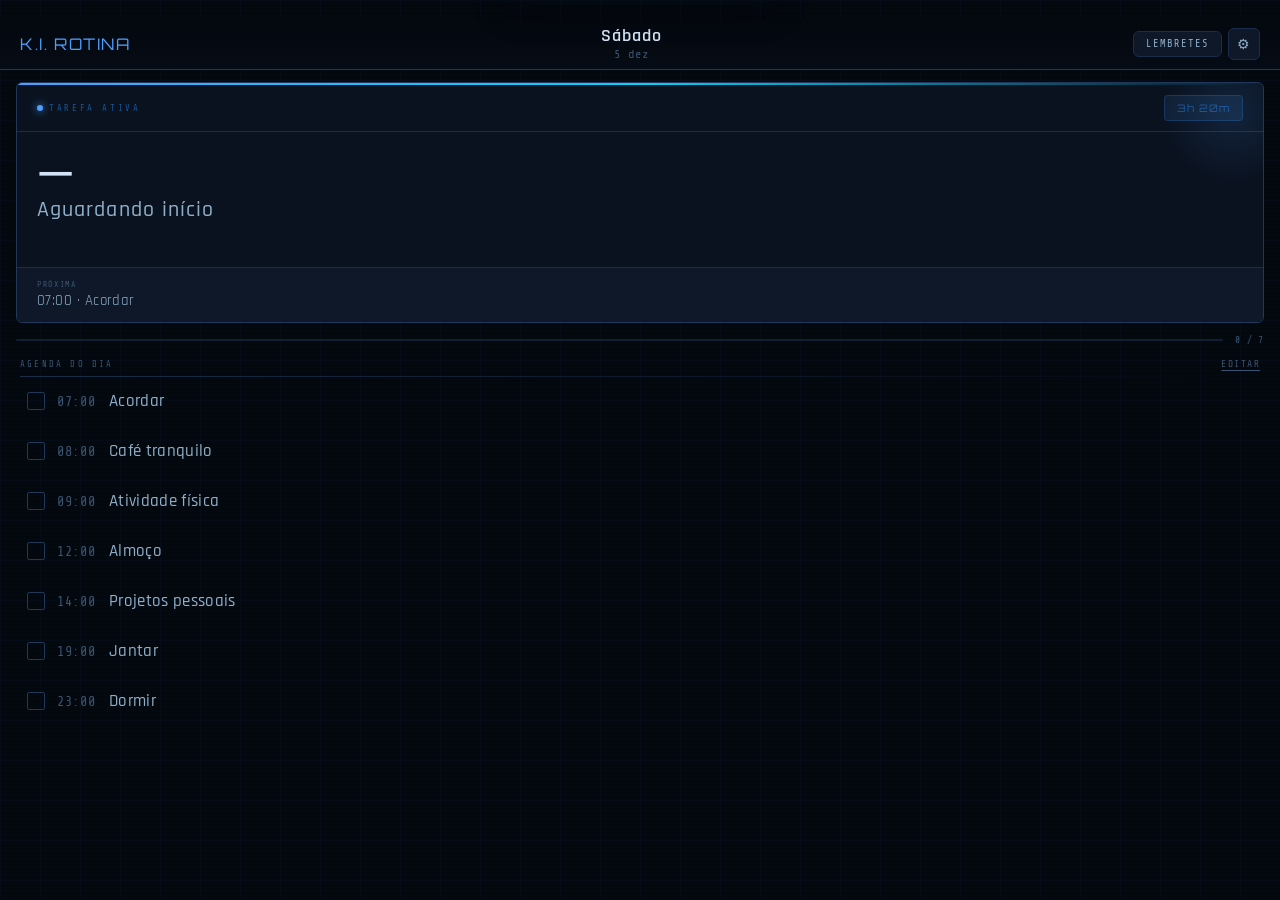
<file: index.html>
<!DOCTYPE html>
<html lang="pt-BR">
<head>
  <meta charset="UTF-8"/>
  <meta name="viewport" content="width=device-width, initial-scale=1, viewport-fit=cover"/>
  <meta name="apple-mobile-web-app-capable" content="yes"/>
  <meta name="apple-mobile-web-app-status-bar-style" content="black-translucent"/>
  <meta name="apple-mobile-web-app-title" content="Rotina"/>
  <meta name="theme-color" content="#04080f"/>
  <link rel="manifest" href="manifest.json"/>
  <link rel="apple-touch-icon" href="icon-192.png"/>
  <title>KOUDO IKUSEI — Sistema de Rotina</title>
  <link rel="preconnect" href="https://fonts.googleapis.com"/>
  <link href="https://fonts.googleapis.com/css2?family=Share+Tech+Mono&family=Rajdhani:wght@300;400;500;600;700&family=Orbitron:wght@400;500;700&display=swap" rel="stylesheet"/>
  <link rel="stylesheet" href="style.css"/>
</head>
<body>

<!-- Toast de notificação interna -->
<div class="toast-notif" id="toast-notif">
  <div class="toast-icon">AGORA</div>
  <div class="toast-content">
    <div class="toast-title">Nova tarefa iniciada</div>
    <div class="toast-body" id="toast-body">—</div>
  </div>
</div>

<!-- ══════════════════════════════════
     TELA PRINCIPAL
══════════════════════════════════ -->
<div id="view-home" class="view active">
  <div class="safe-top"></div>

  <!-- System header -->
  <header class="sys-header">
    <div class="sys-header-inner">
      <div class="sys-id">
        <span class="sys-id-value">K.I. ROTINA</span>
      </div>
      <div class="sys-date-block">
        <span id="hdr-day"></span>
        <span id="hdr-date"></span>
      </div>
      <div class="sys-actions">
        <button class="pill-btn" onclick="showView('view-reminders')">lembretes</button>
        <button class="icon-pill" onclick="showView('view-settings')">⚙</button>
      </div>
    </div>

  </header>

  <!-- Card da tarefa atual -->
  <div class="now-card" id="now-card">
    <div class="now-card-header">
      <div class="now-tag">tarefa ativa</div>
      <div class="countdown-pill" id="countdown-pill">—</div>
    </div>
    <div class="now-card-body">
      <div class="now-time" id="now-time">—</div>
      <div class="now-name" id="now-name">Carregando...</div>
      <div class="now-subtasks" id="now-subtasks"></div>
    </div>
    <div class="now-footer">
      <div class="next-info">
        <span class="next-label-title">próxima</span>
        <span id="next-label">—</span>
      </div>
    </div>
  </div>

  <!-- Progresso do dia -->
  <div class="progress-bar-wrap">
    <div class="progress-bar-track">
      <div class="progress-bar-fill" id="progress-fill"></div>
    </div>
    <span class="progress-label" id="progress-label">0 / 0</span>
  </div>

  <!-- Lista de tarefas -->
  <div class="section-header">
    <span>agenda do dia</span>
    <button class="link-btn" onclick="showView('view-edit-today')">editar</button>
  </div>

  <ul class="task-list" id="task-list"></ul>

  <!-- Banner instalar PWA (iOS) -->
  <div class="install-banner hidden" id="install-banner">
    <div class="install-icon">↑</div>
    <div>
      <b>Instalar na tela inicial</b><br>
      <span class="small muted">Toque em <b>Compartilhar</b> → <b>Adicionar à Tela de Início</b></span>
    </div>
    <button class="install-close" onclick="this.parentElement.classList.add('hidden')">✕</button>
  </div>

  <div class="safe-bottom"></div>
</div>


<!-- ══════════════════════════════════
     TELA DE LEMBRETES
══════════════════════════════════ -->
<div id="view-reminders" class="view">
  <div class="safe-top"></div>
  <header class="top-bar">
    <button class="back-btn" onclick="showView('view-home')">← voltar</button>
    <span class="view-title">Lembretes</span>
    <button class="icon-pill" id="btn-add-reminder">+</button>
  </header>

  <div class="section-header"><span>pendentes</span></div>
  <ul class="task-list" id="reminder-list-pending"></ul>

  <div class="section-header"><span class="muted">concluídos</span></div>
  <ul class="task-list" id="reminder-list-done"></ul>

  <div class="safe-bottom"></div>
</div>


<!-- ══════════════════════════════════
     TELA EDITAR HOJE
══════════════════════════════════ -->
<div id="view-edit-today" class="view">
  <div class="safe-top"></div>
  <header class="top-bar">
    <button class="back-btn" onclick="showView('view-home')">← voltar</button>
    <span class="view-title">Editar hoje</span>
    <button class="link-btn danger" id="btn-reset-today">resetar</button>
  </header>
  <p class="info-bar">// Mudanças temporárias. Para rotina permanente → Configurações.</p>
  <ul class="edit-list" id="edit-today-list"></ul>
  <div class="edit-actions">
    <button class="add-row-btn" id="btn-add-today">+ inserir horário</button>
  </div>
  <div class="safe-bottom"></div>
</div>


<!-- ══════════════════════════════════
     TELA CONFIGURAÇÕES
══════════════════════════════════ -->
<div id="view-settings" class="view">
  <div class="safe-top"></div>
  <header class="top-bar">
    <button class="back-btn" onclick="showView('view-home')">← voltar</button>
    <span class="view-title">Rotina base</span>
    <button class="save-btn" id="btn-save-settings">salvar</button>
  </header>
  <p class="info-bar">// Rotina permanente por dia da semana. Toque em ▸ para subtarefas.</p>

  <div class="day-tabs" id="day-tabs">
    <button class="day-tab active" data-d="0">Seg</button>
    <button class="day-tab" data-d="1">Ter</button>
    <button class="day-tab" data-d="2">Qua</button>
    <button class="day-tab" data-d="3">Qui</button>
    <button class="day-tab" data-d="4">Sex</button>
    <button class="day-tab" data-d="5">Sáb</button>
    <button class="day-tab" data-d="6">Dom</button>
  </div>

  <ul class="edit-list" id="settings-list"></ul>
  <div class="edit-actions">
    <button class="add-row-btn" id="btn-add-settings">+ inserir horário</button>
  </div>
  <div class="safe-bottom"></div>
</div>


<!-- ══════════════════════════════════
     MODAL LEMBRETE
══════════════════════════════════ -->
<div id="reminder-modal" class="modal-overlay hidden">
  <div class="modal-box">
    <div class="modal-title">Novo lembrete</div>
    <input type="text" id="rm-text" placeholder="Registrar observação..." class="modal-input"/>
    <div class="modal-row">
      <input type="date" id="rm-date" class="modal-input half"/>
      <input type="time" id="rm-time" class="modal-input half"/>
    </div>
    <div class="modal-actions">
      <button class="modal-cancel" onclick="closeReminderModal()">cancelar</button>
      <button class="modal-confirm" id="btn-confirm-reminder">confirmar</button>
    </div>
  </div>
</div>

<!-- ══════════════════════════════════
     MODAL SUBTAREFAS
══════════════════════════════════ -->
<div id="subtask-modal" class="modal-overlay hidden">
  <div class="modal-box">
    <div class="modal-title">Subtarefas</div>
    <div class="modal-task-label" id="sub-task-label"></div>
    <ul class="subtask-edit-list" id="subtask-edit-list"></ul>
    <button class="add-subtask-btn" id="btn-add-subtask">+ adicionar subtarefa</button>
    <div class="modal-actions">
      <button class="modal-cancel" onclick="closeSubtaskModal()">fechar</button>
    </div>
  </div>
</div>

<script src="script.js"></script>
</body>
</html>
</file>
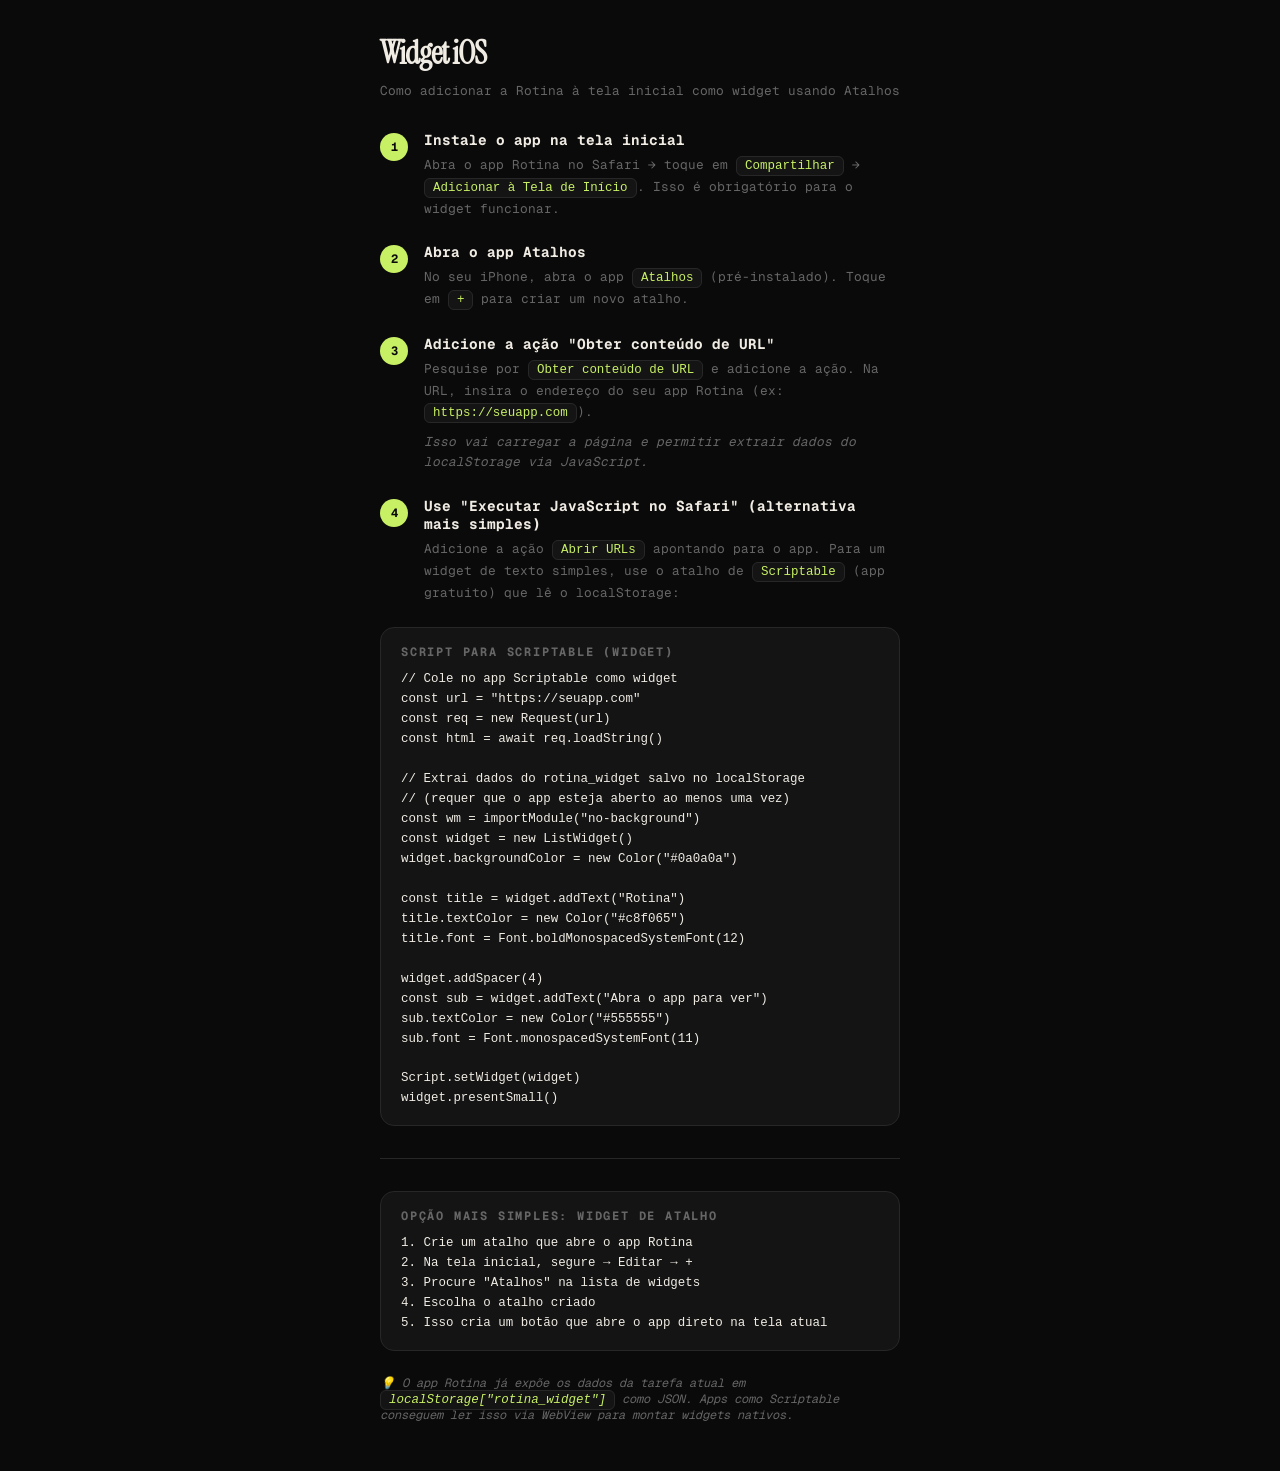
<file: widget-guide.html>
<!DOCTYPE html>
<html lang="pt-BR">
<head>
<meta charset="UTF-8"/>
<meta name="viewport" content="width=device-width, initial-scale=1"/>
<title>Rotina — Guia Widget iOS</title>
<style>
  :root {
    --bg: #0a0a0a; --surface: #141414; --border: #272727;
    --text: #f0ece4; --muted: #666; --accent: #c8f065;
    --font-mono: 'Geist Mono', monospace; --font-serif: 'Instrument Serif', Georgia, serif;
  }
  * { box-sizing: border-box; margin:0; padding:0; }
  body { background:var(--bg); color:var(--text); font-family:var(--font-mono); padding:32px 20px 60px; max-width:560px; margin:0 auto; }
  h1 { font-family:var(--font-serif); font-size:2rem; letter-spacing:-0.03em; margin-bottom:8px; }
  .sub { color:var(--muted); font-size:0.8rem; margin-bottom:32px; }
  .step { display:flex; gap:16px; margin-bottom:24px; }
  .num { background:var(--accent); color:#0a0a0a; font-size:0.75rem; font-weight:700;
         width:28px; height:28px; border-radius:50%; display:flex; align-items:center;
         justify-content:center; flex-shrink:0; margin-top:2px; }
  .step-body h3 { font-size:0.9rem; margin-bottom:6px; }
  .step-body p  { font-size:0.8rem; color:var(--muted); line-height:1.6; }
  code { background:var(--surface); border:1px solid var(--border); border-radius:6px;
         padding:2px 8px; font-size:0.78rem; color:var(--accent); }
  .box { background:var(--surface); border:1px solid var(--border); border-radius:14px;
         padding:16px 20px; margin:24px 0; }
  .box h4 { font-size:0.75rem; letter-spacing:0.15em; text-transform:uppercase; color:var(--muted); margin-bottom:10px; }
  pre { font-size:0.78rem; color:var(--text); line-height:1.6; white-space:pre-wrap; word-break:break-all; }
  .tip { font-size:0.75rem; color:var(--muted); margin-top:8px; font-style:italic; }
  .divider { height:1px; background:var(--border); margin:32px 0; }
</style>
<link href="https://fonts.googleapis.com/css2?family=Instrument+Serif:ital@0;1&family=Geist+Mono:wght@300;400;500&display=swap" rel="stylesheet"/>
</head>
<body>

<h1>Widget iOS</h1>
<p class="sub">Como adicionar a Rotina à tela inicial como widget usando Atalhos</p>

<div class="step">
  <div class="num">1</div>
  <div class="step-body">
    <h3>Instale o app na tela inicial</h3>
    <p>Abra o app Rotina no Safari → toque em <code>Compartilhar</code> → <code>Adicionar à Tela de Início</code>. Isso é obrigatório para o widget funcionar.</p>
  </div>
</div>

<div class="step">
  <div class="num">2</div>
  <div class="step-body">
    <h3>Abra o app Atalhos</h3>
    <p>No seu iPhone, abra o app <code>Atalhos</code> (pré-instalado). Toque em <code>+</code> para criar um novo atalho.</p>
  </div>
</div>

<div class="step">
  <div class="num">3</div>
  <div class="step-body">
    <h3>Adicione a ação "Obter conteúdo de URL"</h3>
    <p>Pesquise por <code>Obter conteúdo de URL</code> e adicione a ação. Na URL, insira o endereço do seu app Rotina (ex: <code>https://seuapp.com</code>).</p>
    <p class="tip">Isso vai carregar a página e permitir extrair dados do localStorage via JavaScript.</p>
  </div>
</div>

<div class="step">
  <div class="num">4</div>
  <div class="step-body">
    <h3>Use "Executar JavaScript no Safari" (alternativa mais simples)</h3>
    <p>Adicione a ação <code>Abrir URLs</code> apontando para o app. Para um widget de texto simples, use o atalho de <code>Scriptable</code> (app gratuito) que lê o localStorage:</p>
  </div>
</div>

<div class="box">
  <h4>Script para Scriptable (widget)</h4>
  <pre>// Cole no app Scriptable como widget
const url = "https://seuapp.com"
const req = new Request(url)
const html = await req.loadString()

// Extrai dados do rotina_widget salvo no localStorage
// (requer que o app esteja aberto ao menos uma vez)
const wm = importModule("no-background")
const widget = new ListWidget()
widget.backgroundColor = new Color("#0a0a0a")

const title = widget.addText("Rotina")
title.textColor = new Color("#c8f065")
title.font = Font.boldMonospacedSystemFont(12)

widget.addSpacer(4)
const sub = widget.addText("Abra o app para ver")
sub.textColor = new Color("#555555")
sub.font = Font.monospacedSystemFont(11)

Script.setWidget(widget)
widget.presentSmall()</pre>
</div>

<div class="divider"></div>

<div class="box">
  <h4>Opção mais simples: Widget de atalho</h4>
  <pre>1. Crie um atalho que abre o app Rotina
2. Na tela inicial, segure → Editar → +
3. Procure "Atalhos" na lista de widgets
4. Escolha o atalho criado
5. Isso cria um botão que abre o app direto na tela atual</pre>
</div>

<p class="tip">💡 O app Rotina já expõe os dados da tarefa atual em <code>localStorage["rotina_widget"]</code> como JSON. Apps como Scriptable conseguem ler isso via WebView para montar widgets nativos.</p>

</body>
</html>
</file>
<file: style.css>
/* ═══════════════════════════════════════════
   KOUDO IKUSEI — Sistema Interno de Rotina
   Estética: Classroom of the Elite
   Azul institucional · Branco clínico · Frio
═══════════════════════════════════════════ */

@import url('https://fonts.googleapis.com/css2?family=Share+Tech+Mono&family=Rajdhani:wght@300;400;500;600;700&family=Orbitron:wght@400;500;700&display=swap');

:root {
  --bg:           #04080f;
  --bg2:          #060c16;
  --surface:      #0a1220;
  --surface2:     #0e1828;
  --surface3:     #111f34;
  --border:       #1a2d4a;
  --border2:      #213858;
  --text:         #d4e4f7;
  --text2:        #8faec8;
  --muted:        #3a5470;
  --muted2:       #2a3f58;
  --accent:       #4d9fff;
  --accent2:      #0066cc;
  --accent-dim:   rgba(77,159,255,.1);
  --accent-dim2:  rgba(77,159,255,.05);
  --cyan:         #00d4ff;
  --cyan-dim:     rgba(0,212,255,.08);
  --gold:         #ffd166;
  --gold-dim:     rgba(255,209,102,.1);
  --danger:       #ff4f6d;
  --success:      #00e5a0;
  --done-color:   #0e1828;
  --done-text:    #2a4060;
  --font-head:    'Orbitron', 'Share Tech Mono', monospace;
  --font-ui:      'Rajdhani', 'Share Tech Mono', sans-serif;
  --font-mono:    'Share Tech Mono', 'Courier New', monospace;
  --r:            6px;
  --r-sm:         4px;
  --t:            0.15s ease;
  --scan-speed:   8s;
}

/* ── Reset ── */
*, *::before, *::after {
  box-sizing: border-box; margin: 0; padding: 0;
  -webkit-tap-highlight-color: transparent;
}
html { scroll-behavior: smooth; }

body {
  font-family: var(--font-ui);
  background: var(--bg);
  color: var(--text);
  min-height: 100dvh;
  overflow-x: hidden;
  -webkit-font-smoothing: antialiased;
}

/* Grid pattern de fundo */
body::before {
  content: '';
  position: fixed;
  inset: 0;
  background-image:
    linear-gradient(rgba(77,159,255,.03) 1px, transparent 1px),
    linear-gradient(90deg, rgba(77,159,255,.03) 1px, transparent 1px);
  background-size: 40px 40px;
  pointer-events: none;
  z-index: 0;
}

/* Scanline overlay */
body::after {
  content: '';
  position: fixed;
  inset: 0;
  background: repeating-linear-gradient(
    0deg,
    transparent,
    transparent 2px,
    rgba(0,0,0,.03) 2px,
    rgba(0,0,0,.03) 4px
  );
  pointer-events: none;
  z-index: 0;
}

/* ── Safe areas ── */
.safe-top    { height: env(safe-area-inset-top, 20px); min-height: 20px; }
.safe-bottom { height: calc(env(safe-area-inset-bottom, 20px) + 16px); }

/* ── Views ── */
.view {
  display: none;
  flex-direction: column;
  min-height: 100dvh;
  position: relative;
  z-index: 1;
  animation: fadeIn .2s ease;
}
.view.active { display: flex; }

@keyframes fadeIn {
  from { opacity: 0; transform: translateY(8px); }
  to   { opacity: 1; transform: translateY(0); }
}

/* ── System header bar ── */
.sys-header {
  background: linear-gradient(180deg, rgba(4,8,15,0.98) 0%, rgba(6,12,22,0.95) 100%);
  border-bottom: 1px solid var(--border2);
  padding: 0 20px;
  position: sticky;
  top: 0;
  z-index: 20;
  backdrop-filter: blur(20px);
  -webkit-backdrop-filter: blur(20px);
}

.sys-header-inner {
  display: flex;
  align-items: stretch;
  justify-content: space-between;
  gap: 12px;
  padding: 8px 0;
}

.sys-id {
  display: flex;
  flex-direction: column;
  justify-content: center;
  gap: 2px;
}

.sys-id-value {
  font-family: var(--font-head);
  font-size: 1rem;
  color: var(--accent);
  letter-spacing: 0.1em;
}

.sys-date-block {
  display: flex;
  flex-direction: column;
  align-items: center;
  justify-content: center;
  gap: 1px;
}

#hdr-day {
  font-family: var(--font-ui);
  font-size: 1.1rem;
  font-weight: 600;
  color: var(--text);
  letter-spacing: 0.05em;
  line-height: 1;
}

#hdr-date {
  font-family: var(--font-mono);
  font-size: 0.75rem;
  color: var(--muted);
  letter-spacing: 0.08em;
}

.sys-actions {
  display: flex;
  gap: 6px;
  align-items: center;
}

@keyframes pulse {
  0%, 100% { opacity: 1; }
  50% { opacity: 0.4; }
}

/* ── Top Bar (subviews) ── */
.top-bar {
  display: flex;
  align-items: center;
  justify-content: space-between;
  padding: 12px 20px;
  position: sticky;
  top: 0;
  background: var(--bg);
  z-index: 10;
  border-bottom: 1px solid var(--border);
  backdrop-filter: blur(20px);
  -webkit-backdrop-filter: blur(20px);
}

.top-actions {
  display: flex;
  gap: 6px;
  align-items: center;
}

.pill-btn {
  background: var(--surface2);
  border: 1px solid var(--border);
  color: var(--text2);
  font-family: var(--font-mono);
  font-size: 0.65rem;
  padding: 6px 12px;
  border-radius: var(--r);
  cursor: pointer;
  letter-spacing: 0.1em;
  text-transform: uppercase;
  transition: all var(--t);
  position: relative;
  overflow: hidden;
}
.pill-btn::before {
  content: '';
  position: absolute;
  inset: 0;
  background: linear-gradient(135deg, var(--accent-dim), transparent);
  opacity: 0;
  transition: opacity var(--t);
}
.pill-btn:hover::before, .pill-btn:active::before { opacity: 1; }
.pill-btn:hover { border-color: var(--accent); color: var(--accent); }

.icon-pill {
  background: var(--surface2);
  border: 1px solid var(--border);
  color: var(--text2);
  font-size: 0.85rem;
  width: 32px;
  height: 32px;
  border-radius: var(--r);
  cursor: pointer;
  display: flex;
  align-items: center;
  justify-content: center;
  transition: all var(--t);
}
.icon-pill:hover { border-color: var(--accent); color: var(--accent); background: var(--accent-dim); }

.back-btn {
  background: none;
  border: 1px solid var(--border);
  color: var(--text2);
  font-family: var(--font-mono);
  font-size: 0.65rem;
  cursor: pointer;
  letter-spacing: 0.1em;
  text-transform: uppercase;
  padding: 6px 12px;
  border-radius: var(--r);
  transition: all var(--t);
}
.back-btn:hover { border-color: var(--accent); color: var(--accent); }

.view-title {
  font-family: var(--font-head);
  font-size: 0.8rem;
  color: var(--text);
  letter-spacing: 0.15em;
  text-transform: uppercase;
}

.save-btn {
  background: var(--accent2);
  border: 1px solid var(--accent);
  color: #fff;
  font-family: var(--font-mono);
  font-size: 0.65rem;
  font-weight: 500;
  padding: 6px 14px;
  border-radius: var(--r);
  cursor: pointer;
  letter-spacing: 0.1em;
  text-transform: uppercase;
  transition: all var(--t);
}
.save-btn:hover { background: var(--accent); }

/* ── Now Card — COTE style ── */
.now-card {
  margin: 12px 16px;
  background: var(--surface);
  border: 1px solid var(--border2);
  border-radius: var(--r);
  padding: 0;
  position: relative;
  overflow: hidden;
}

/* Linha de destaque superior */
.now-card::before {
  content: '';
  position: absolute;
  top: 0; left: 0; right: 0;
  height: 2px;
  background: linear-gradient(90deg, var(--accent), var(--cyan), transparent);
}

/* Glow de canto */
.now-card::after {
  content: '';
  position: absolute;
  top: -40px; right: -40px;
  width: 140px; height: 140px;
  background: radial-gradient(circle, rgba(77,159,255,.12) 0%, transparent 70%);
  pointer-events: none;
}

.now-card-header {
  display: flex;
  align-items: center;
  justify-content: space-between;
  padding: 12px 20px 10px;
  border-bottom: 1px solid var(--border);
}

.now-tag {
  font-family: var(--font-mono);
  font-size: 0.55rem;
  letter-spacing: 0.3em;
  text-transform: uppercase;
  color: #1b5597;
  display: flex;
  align-items: center;
  gap: 6px;
}
.now-tag::before {
  content: '';
  width: 6px;
  height: 6px;
  background: var(--accent);
  border-radius: 50%;
  box-shadow: 0 0 8px var(--accent);
  animation: pulse 1.5s ease-in-out infinite;
}

.now-card-body {
  padding: 16px 20px;
}

.now-time {
  font-family: var(--font-head);
  font-size: 2.8rem;
  line-height: 1;
  letter-spacing: 0.02em;
  color: var(--text);
  margin-bottom: 4px;
}

.now-name {
  font-family: var(--font-ui);
  font-size: 1.35rem;
  font-weight: 500;
  color: var(--text2);
  margin-bottom: 14px;
  letter-spacing: 0.05em;
}

/* ── Subtarefas no now-card ── */
.now-subtasks {
  display: flex;
  flex-direction: column;
  gap: 5px;
  margin-bottom: 14px;
}

.now-subtask-item {
  display: flex;
  align-items: center;
  gap: 10px;
  cursor: pointer;
  padding: 7px 10px;
  border-radius: var(--r-sm);
  border: 1px solid transparent;
  transition: all var(--t);
  -webkit-user-select: none;
  user-select: none;
}
.now-subtask-item:hover { background: var(--accent-dim); border-color: var(--border); }

.now-sub-check {
  width: 14px;
  height: 14px;
  border-radius: 2px;
  border: 1px solid var(--border2);
  flex-shrink: 0;
  display: flex;
  align-items: center;
  justify-content: center;
  transition: all var(--t);
  background: none;
}
.now-subtask-item.is-done .now-sub-check {
  background: var(--accent);
  border-color: var(--accent);
}
.now-sub-icon {
  opacity: 0;
  font-size: 0.5rem;
  color: #fff;
  font-weight: 700;
  transition: opacity var(--t);
}
.now-subtask-item.is-done .now-sub-icon { opacity: 1; }
.now-sub-label {
  font-family: var(--font-ui);
  font-size: 1rem;
  color: var(--text2);
  letter-spacing: 0.03em;
  transition: all var(--t);
}
.now-subtask-item.is-done .now-sub-label {
  text-decoration: line-through;
  color: var(--muted);
}

.now-footer {
  display: flex;
  align-items: center;
  justify-content: space-between;
  padding: 12px 20px;
  border-top: 1px solid var(--border);
  background: var(--surface2);
}

.next-info {
  display: flex;
  flex-direction: column;
  gap: 2px;
}
.next-info .next-label-title {
  font-family: var(--font-mono);
  font-size: 0.52rem;
  color: var(--muted);
  letter-spacing: 0.2em;
  text-transform: uppercase;
}
#next-label {
  font-family: var(--font-ui);
  font-size: 0.95rem;
  color: var(--text2);
  letter-spacing: 0.03em;
}

.countdown-pill {
  background: var(--accent-dim);
  color: #1b5597;
  font-family: var(--font-head);
  font-size: 0.65rem;
  padding: 5px 12px;
  border-radius: var(--r-sm);
  letter-spacing: 0.1em;
  border: 1px solid rgba(37, 109, 192, 0.3);
}

/* ── Progress bar ── */
.progress-bar-wrap {
  display: flex;
  align-items: center;
  gap: 12px;
  padding: 0 16px 10px;
}
.progress-bar-track {
  flex: 1;
  height: 2px;
  background: var(--surface3);
  border-radius: 10px;
  overflow: hidden;
}
.progress-bar-fill {
  height: 100%;
  background: linear-gradient(90deg, var(--accent2), var(--cyan));
  border-radius: 10px;
  transition: width 0.6s ease;
  width: 0%;
  box-shadow: 0 0 8px var(--accent);
}
.progress-label {
  font-family: var(--font-mono);
  font-size: 0.6rem;
  color: var(--muted);
  white-space: nowrap;
  letter-spacing: 0.08em;
}

/* ── Section header ── */
.section-header {
  display: flex;
  align-items: center;
  justify-content: space-between;
  padding: 4px 20px 8px;
  font-family: var(--font-mono);
  font-size: 0.55rem;
  letter-spacing: 0.25em;
  text-transform: uppercase;
  color: var(--muted);
  position: relative;
}
.section-header::after {
  content: '';
  position: absolute;
  bottom: 0;
  left: 20px;
  right: 20px;
  height: 1px;
  background: linear-gradient(90deg, var(--border), transparent);
}

/* ── Task list ── */
.task-list {
  list-style: none;
  padding: 0 12px;
  display: flex;
  flex-direction: column;
  gap: 2px;
}

.task-item {
  display: flex;
  flex-direction: column;
  border-radius: var(--r-sm);
  cursor: pointer;
  transition: all var(--t);
  position: relative;
  border: 1px solid transparent;
  -webkit-user-select: none;
  user-select: none;
  overflow: hidden;
}
.task-item-row {
  display: flex;
  align-items: center;
  gap: 12px;
  padding: 12px 14px;
}
.task-item:active { background: var(--surface2); }

.task-item.is-current {
  background: var(--surface);
  border-color: var(--border2);
}
.task-item.is-current::before {
  content: '';
  position: absolute;
  left: 0; top: 0; bottom: 0;
  width: 2px;
  background: var(--accent);
  box-shadow: 0 0 8px var(--accent);
}

.task-item.is-done { opacity: 0.35; }
.task-item.is-done .t-name {
  text-decoration: line-through;
  text-decoration-color: var(--muted);
}

/* Checkbox */
.task-check {
  width: 18px;
  height: 18px;
  border-radius: 2px;
  border: 1px solid var(--border2);
  flex-shrink: 0;
  display: flex;
  align-items: center;
  justify-content: center;
  transition: all var(--t);
  background: none;
}
.task-item.is-done .task-check {
  background: var(--accent);
  border-color: var(--accent);
  box-shadow: 0 0 6px rgba(77,159,255,.5);
}
.task-check-icon {
  opacity: 0;
  font-size: 0.55rem;
  color: #fff;
  font-weight: 700;
  transition: opacity var(--t);
}
.task-item.is-done .task-check-icon { opacity: 1; }

.t-time {
  font-family: var(--font-mono);
  font-size: 0.85rem;
  color: var(--muted);
  min-width: 40px;
  letter-spacing: 0.05em;
}
.task-item.is-current .t-time { color: var(--accent); }

.t-name {
  font-family: var(--font-ui);
  font-size: 1.05rem;
  font-weight: 500;
  color: var(--text2);
  flex: 1;
  letter-spacing: 0.02em;
}
.task-item.is-current .t-name { color: var(--text); }

.t-sub-count {
  font-family: var(--font-mono);
  font-size: 0.6rem;
  color: var(--muted);
  border: 1px solid var(--border);
  border-radius: 3px;
  padding: 2px 6px;
  letter-spacing: 0.05em;
}

/* Subtarefas na lista ── */
.task-subtasks {
  display: none;
  flex-direction: column;
  gap: 0;
  padding: 0 14px 10px 44px;
  background: var(--surface2);
  border-top: 1px solid var(--border);
}
.task-subtasks.open { display: flex; }

.sub-item {
  display: flex;
  align-items: center;
  gap: 8px;
  padding: 7px 0;
  cursor: pointer;
  border-bottom: 1px solid rgba(26,45,74,.5);
  -webkit-user-select: none;
  user-select: none;
}
.sub-item:last-child { border-bottom: none; }

.sub-check {
  width: 12px;
  height: 12px;
  border: 1px solid var(--border2);
  border-radius: 2px;
  flex-shrink: 0;
  display: flex;
  align-items: center;
  justify-content: center;
  transition: all var(--t);
}
.sub-item.is-done .sub-check {
  background: var(--success);
  border-color: var(--success);
}
.sub-check-icon {
  opacity: 0;
  font-size: 0.45rem;
  color: #000;
  font-weight: 700;
  transition: opacity var(--t);
}
.sub-item.is-done .sub-check-icon { opacity: 1; }

.sub-label {
  font-family: var(--font-ui);
  font-size: 0.95rem;
  color: var(--text2);
  flex: 1;
  transition: all var(--t);
  letter-spacing: 0.02em;
}
.sub-item.is-done .sub-label {
  text-decoration: line-through;
  color: var(--muted);
}

/* ── Info bar ── */
.info-bar {
  font-family: var(--font-mono);
  font-size: 0.65rem;
  color: var(--muted);
  background: var(--surface2);
  border-bottom: 1px solid var(--border);
  padding: 8px 20px;
  letter-spacing: 0.05em;
  line-height: 1.6;
}

/* ── Edit list ── */
.edit-list {
  list-style: none;
  padding: 0 12px;
  display: flex;
  flex-direction: column;
  gap: 2px;
}

.edit-item {
  background: var(--surface);
  border: 1px solid var(--border);
  border-radius: var(--r-sm);
  display: flex;
  flex-direction: column;
  animation: slideIn .15s ease;
  overflow: hidden;
  transition: border-color var(--t);
}
.edit-item:focus-within { border-color: var(--border2); }

.edit-item-row {
  display: flex;
  align-items: center;
  gap: 10px;
  padding: 11px 14px;
}

@keyframes slideIn {
  from { opacity: 0; transform: translateY(-4px); }
  to   { opacity: 1; transform: translateY(0); }
}

.edit-item input[type="time"],
.edit-item input[type="text"] {
  background: none;
  border: none;
  font-family: var(--font-mono);
  color: var(--text);
  font-size: 0.95rem;
  outline: none;
  -webkit-appearance: none;
  letter-spacing: 0.05em;
}
.edit-item input[type="time"] {
  width: 72px;
  color: var(--accent);
  min-width: 72px;
}
.edit-item input[type="text"] { flex: 1; }
.edit-item input::placeholder { color: var(--muted); }

.edit-item .del-btn {
  background: none;
  border: none;
  color: var(--muted);
  cursor: pointer;
  font-size: 1rem;
  padding: 0 2px;
  line-height: 1;
  transition: color var(--t);
}
.edit-item .del-btn:hover { color: var(--danger); }

.edit-item .subtask-toggle {
  background: none;
  border: 1px solid var(--border);
  color: var(--muted);
  cursor: pointer;
  font-family: var(--font-mono);
  font-size: 0.58rem;
  padding: 3px 8px;
  border-radius: var(--r-sm);
  letter-spacing: 0.08em;
  transition: all var(--t);
  white-space: nowrap;
  text-transform: uppercase;
}
.edit-item .subtask-toggle:hover { border-color: var(--accent); color: var(--accent); }
.edit-item .subtask-toggle.open { border-color: var(--accent2); color: var(--accent); background: var(--accent-dim); }

/* Subtasks inside edit-item */
.edit-subtask-area {
  display: none;
  flex-direction: column;
  gap: 6px;
  padding: 10px 14px 12px 44px;
  border-top: 1px solid var(--border);
  background: var(--accent-dim2);
}
.edit-subtask-area.open { display: flex; }

.edit-sub-row {
  display: flex;
  align-items: center;
  gap: 8px;
}
.edit-sub-row input[type="text"] {
  background: none;
  border: none;
  border-bottom: 1px solid var(--border);
  font-family: var(--font-mono);
  color: var(--text);
  font-size: 0.78rem;
  outline: none;
  flex: 1;
  padding: 4px 0;
  transition: border-color var(--t);
  letter-spacing: 0.03em;
}
.edit-sub-row input:focus { border-bottom-color: var(--accent); }
.edit-sub-del {
  background: none;
  border: none;
  color: var(--muted2);
  cursor: pointer;
  font-size: 0.85rem;
  transition: color var(--t);
}
.edit-sub-del:hover { color: var(--danger); }

.add-sub-btn {
  background: none;
  border: none;
  color: var(--muted);
  font-family: var(--font-mono);
  font-size: 0.65rem;
  cursor: pointer;
  text-align: left;
  padding: 4px 0;
  letter-spacing: 0.08em;
  transition: color var(--t);
  text-transform: uppercase;
}
.add-sub-btn:hover { color: var(--accent); }

.edit-actions {
  padding: 6px 12px 20px;
}

.add-row-btn {
  background: none;
  border: 1px dashed var(--border2);
  color: var(--muted);
  font-family: var(--font-mono);
  font-size: 0.72rem;
  width: 100%;
  padding: 12px;
  border-radius: var(--r-sm);
  cursor: pointer;
  transition: all var(--t);
  letter-spacing: 0.1em;
  text-transform: uppercase;
}
.add-row-btn:hover { border-color: var(--accent); color: var(--accent); background: var(--accent-dim); }

/* ── Day tabs ── */
.day-tabs {
  display: flex;
  gap: 4px;
  padding: 10px 16px;
  overflow-x: auto;
  scrollbar-width: none;
  border-bottom: 1px solid var(--border);
}
.day-tabs::-webkit-scrollbar { display: none; }

.day-tab {
  background: none;
  border: 1px solid var(--border);
  color: var(--muted);
  font-family: var(--font-mono);
  font-size: 0.65rem;
  padding: 5px 12px;
  border-radius: var(--r-sm);
  cursor: pointer;
  white-space: nowrap;
  transition: all var(--t);
  flex-shrink: 0;
  letter-spacing: 0.1em;
  text-transform: uppercase;
}
.day-tab.active {
  background: var(--accent2);
  border-color: var(--accent);
  color: #fff;
  font-weight: 500;
}

/* ── Reminder list items ── */
.reminder-item {
  display: flex;
  align-items: center;
  gap: 12px;
  padding: 13px 14px;
  background: var(--surface);
  border: 1px solid var(--border);
  border-radius: var(--r-sm);
  cursor: pointer;
  transition: all var(--t);
  -webkit-user-select: none;
  user-select: none;
}
.reminder-item:hover { border-color: var(--border2); }
.reminder-item.is-done { opacity: 0.3; }
.reminder-item.is-done .r-text { text-decoration: line-through; }

.r-check {
  width: 18px;
  height: 18px;
  border-radius: 2px;
  border: 1px solid var(--border2);
  flex-shrink: 0;
  display: flex;
  align-items: center;
  justify-content: center;
  transition: all var(--t);
}
.reminder-item.is-done .r-check { background: var(--success); border-color: var(--success); }
.r-check-icon { opacity: 0; font-size: 0.55rem; color: #000; font-weight: 700; transition: opacity var(--t); }
.reminder-item.is-done .r-check-icon { opacity: 1; }

.r-content { flex: 1; min-width: 0; }
.r-text { font-family: var(--font-ui); font-size: 1rem; color: var(--text); letter-spacing: 0.02em; }
.r-dt { font-family: var(--font-mono); font-size: 0.65rem; color: var(--muted); margin-top: 2px; letter-spacing: 0.05em; }

.r-del {
  background: none;
  border: none;
  color: var(--muted2);
  cursor: pointer;
  font-size: 1rem;
  transition: color var(--t);
  flex-shrink: 0;
}
.r-del:hover { color: var(--danger); }

/* ── Install / Widget banners ── */
.install-banner, .widget-hint {
  margin: 0 16px 10px;
  padding: 12px 16px;
  background: var(--surface);
  border: 1px solid var(--border);
  border-radius: var(--r-sm);
  display: flex;
  gap: 12px;
  align-items: center;
  font-family: var(--font-ui);
  font-size: 0.8rem;
  line-height: 1.5;
  color: var(--text2);
}
.install-icon {
  font-size: 1.1rem;
  background: var(--accent-dim);
  color: var(--accent);
  width: 32px;
  height: 32px;
  border-radius: var(--r-sm);
  display: flex;
  align-items: center;
  justify-content: center;
  flex-shrink: 0;
}
.widget-hint-icon {
  font-size: 1.1rem;
  background: var(--cyan-dim);
  color: var(--cyan);
  width: 32px;
  height: 32px;
  border-radius: var(--r-sm);
  display: flex;
  align-items: center;
  justify-content: center;
  flex-shrink: 0;
}
.install-close {
  background: none;
  border: none;
  color: var(--muted);
  font-size: 0.9rem;
  cursor: pointer;
  margin-left: auto;
  flex-shrink: 0;
}

/* ── Modal ── */
.modal-overlay {
  position: fixed;
  inset: 0;
  background: rgba(4,8,15,.85);
  backdrop-filter: blur(12px);
  -webkit-backdrop-filter: blur(12px);
  display: flex;
  align-items: flex-end;
  justify-content: center;
  z-index: 100;
  padding-bottom: env(safe-area-inset-bottom, 0px);
  animation: fadeIn .2s ease;
}
.modal-overlay.hidden { display: none !important; }

.modal-box {
  background: var(--surface);
  border: 1px solid var(--border2);
  border-top: 2px solid var(--accent);
  border-radius: var(--r) var(--r) 0 0;
  padding: 20px 20px 32px;
  width: 100%;
  max-width: 480px;
  display: flex;
  flex-direction: column;
  gap: 14px;
  animation: slideUp .25s ease;
}

@keyframes slideUp {
  from { transform: translateY(40px); opacity: 0; }
  to   { transform: translateY(0);    opacity: 1; }
}

.modal-title {
  font-family: var(--font-head);
  font-size: 0.85rem;
  color: var(--text);
  letter-spacing: 0.15em;
  text-transform: uppercase;
}
.modal-task-label {
  font-family: var(--font-mono);
  font-size: 0.72rem;
  color: var(--accent);
  margin-top: -6px;
  letter-spacing: 0.05em;
}
.modal-input {
  background: var(--surface2);
  border: 1px solid var(--border2);
  border-radius: var(--r-sm);
  color: var(--text);
  font-family: var(--font-mono);
  font-size: 0.85rem;
  padding: 11px 14px;
  width: 100%;
  outline: none;
  -webkit-appearance: none;
  appearance: none;
  transition: border-color var(--t);
  letter-spacing: 0.03em;
}
.modal-input:focus { border-color: var(--accent); }
.modal-input.half { width: calc(50% - 5px); }
.modal-row { display: flex; gap: 10px; }

.modal-actions { display: flex; gap: 10px; margin-top: 4px; }

.modal-cancel {
  flex: 1;
  background: var(--surface2);
  border: 1px solid var(--border);
  color: var(--text2);
  font-family: var(--font-mono);
  font-size: 0.72rem;
  padding: 12px;
  border-radius: var(--r-sm);
  cursor: pointer;
  letter-spacing: 0.1em;
  text-transform: uppercase;
  transition: all var(--t);
}
.modal-cancel:hover { border-color: var(--muted); color: var(--text); }

.modal-confirm {
  flex: 2;
  background: var(--accent2);
  border: 1px solid var(--accent);
  color: #fff;
  font-family: var(--font-head);
  font-size: 0.72rem;
  font-weight: 500;
  padding: 12px;
  border-radius: var(--r-sm);
  cursor: pointer;
  letter-spacing: 0.15em;
  text-transform: uppercase;
  transition: all var(--t);
}
.modal-confirm:hover { background: var(--accent); }

/* Subtask modal list */
.subtask-edit-list {
  list-style: none;
  display: flex;
  flex-direction: column;
  gap: 6px;
}
.sub-edit-row {
  display: flex;
  align-items: center;
  gap: 10px;
  background: var(--surface2);
  border: 1px solid var(--border);
  border-radius: var(--r-sm);
  padding: 9px 12px;
  animation: slideIn .1s ease;
}
.sub-edit-row input[type="text"] {
  background: none;
  border: none;
  font-family: var(--font-mono);
  color: var(--text);
  font-size: 0.82rem;
  flex: 1;
  outline: none;
  letter-spacing: 0.03em;
}
.sub-edit-del {
  background: none;
  border: none;
  color: var(--muted);
  cursor: pointer;
  font-size: 0.9rem;
  transition: color var(--t);
}
.sub-edit-del:hover { color: var(--danger); }

.add-subtask-btn {
  background: none;
  border: 1px dashed var(--border2);
  color: var(--muted);
  font-family: var(--font-mono);
  font-size: 0.65rem;
  padding: 10px;
  border-radius: var(--r-sm);
  cursor: pointer;
  width: 100%;
  transition: all var(--t);
  letter-spacing: 0.1em;
  text-transform: uppercase;
}
.add-subtask-btn:hover { border-color: var(--accent); color: var(--accent); }

/* ── Toast de notificação interna ── */
.toast-notif {
  position: fixed;
  top: max(env(safe-area-inset-top, 20px), 20px);
  left: 50%;
  transform: translateX(-50%) translateY(-80px);
  background: var(--surface3);
  border: 1px solid var(--accent);
  border-top: 2px solid var(--accent);
  border-radius: var(--r-sm);
  padding: 12px 20px;
  z-index: 999;
  min-width: 260px;
  max-width: 90vw;
  display: flex;
  align-items: center;
  gap: 12px;
  transition: transform 0.35s cubic-bezier(.2,.8,.3,1);
  box-shadow: 0 8px 32px rgba(0,0,0,.6), 0 0 20px rgba(77,159,255,.15);
}
.toast-notif.show { transform: translateX(-50%) translateY(0); }

.toast-icon {
  font-family: var(--font-mono);
  font-size: 0.6rem;
  color: var(--accent);
  letter-spacing: 0.15em;
  background: var(--accent-dim);
  padding: 3px 7px;
  border-radius: 3px;
  white-space: nowrap;
  flex-shrink: 0;
}
.toast-content { flex: 1; }
.toast-title {
  font-family: var(--font-mono);
  font-size: 0.58rem;
  color: var(--muted);
  letter-spacing: 0.2em;
  text-transform: uppercase;
  margin-bottom: 2px;
}
.toast-body {
  font-family: var(--font-ui);
  font-size: 0.88rem;
  color: var(--text);
  font-weight: 500;
  letter-spacing: 0.03em;
}

/* ── Helpers ── */
.muted  { color: var(--muted) !important; }
.small  { font-size: 0.7rem; }
.hidden { display: none !important; }
.link-btn {
  background: none;
  border: none;
  color: var(--muted);
  font-family: var(--font-mono);
  font-size: 0.6rem;
  letter-spacing: 0.15em;
  text-transform: uppercase;
  cursor: pointer;
  text-decoration: underline;
  text-underline-offset: 3px;
  transition: color var(--t);
}
.link-btn:hover { color: var(--text); }
.link-btn.danger:hover { color: var(--danger); }

/* ── Scrollbar ── */
::-webkit-scrollbar { width: 0; }
</file>
